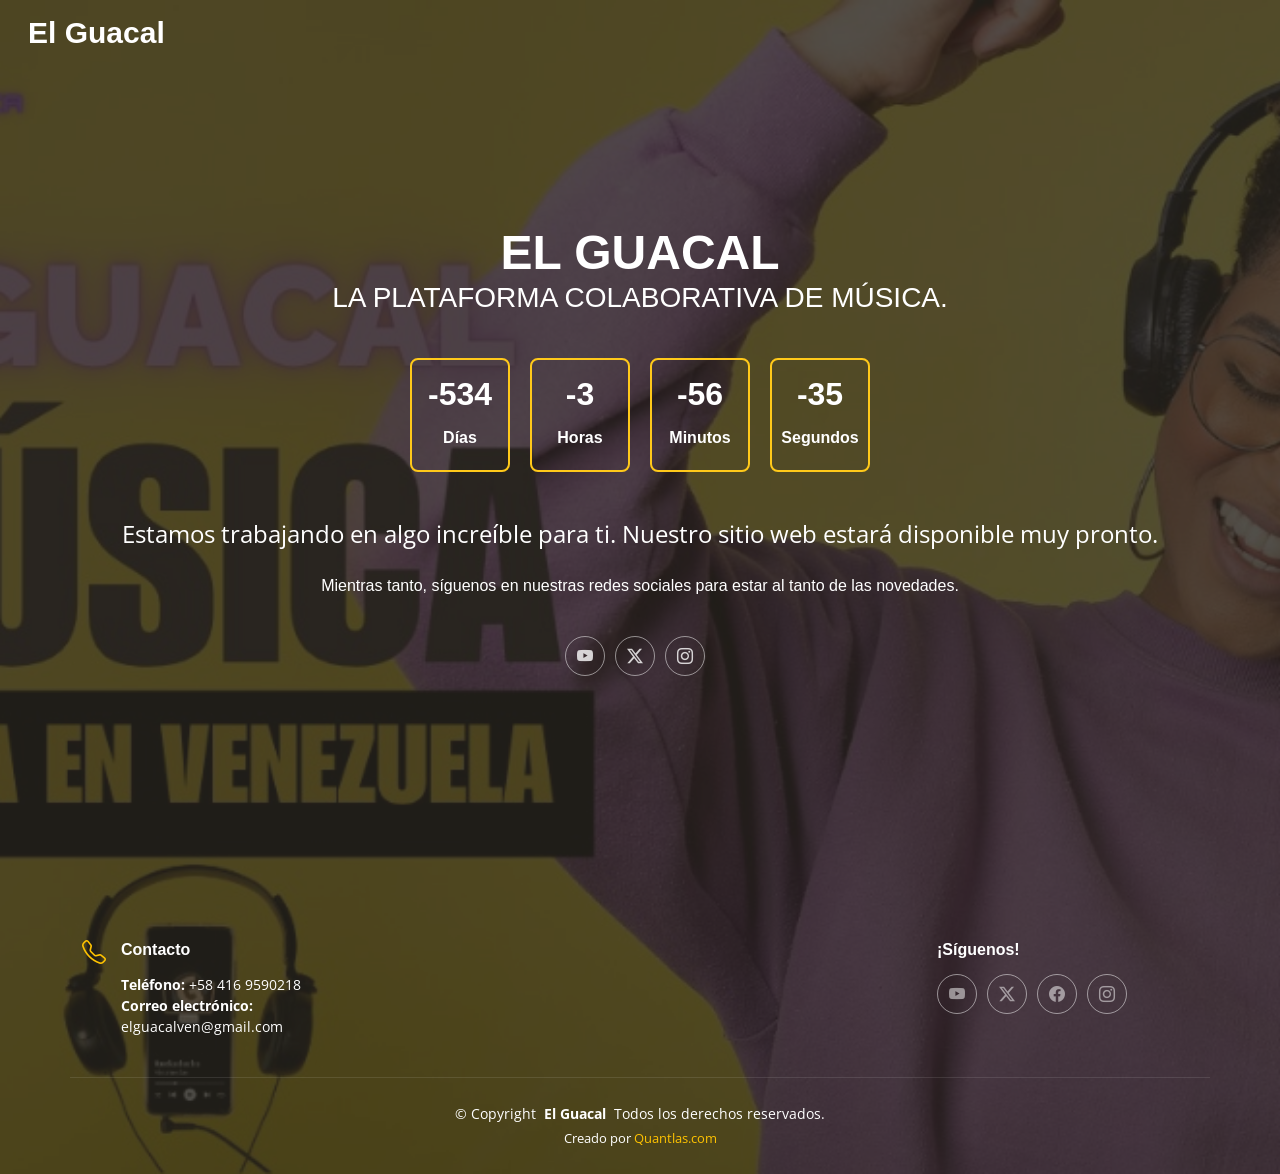
<file: under/index.html>
<!DOCTYPE html>
<html lang="es">
  <head>
    <meta charset="utf-8" />
    <meta content="width=device-width, initial-scale=1.0" name="viewport" />
    <title>El Guacal - Próximamente</title>
    <meta
      name="description"
      content="El Guacal - La Plataforma Colaborativa de Música."
    />
    <meta name="keywords" content="" />

    <!-- Meta tags para Open Graph (Facebook, LinkedIn, WhatsApp, etc.) -->
    <meta property="og:title" content="El Guacal" />
    <meta
      property="og:description"
      content="La Plataforma Colaborativa de Música."
    />
    <meta
      property="og:image"
      content="https://elguacalmedia.com/assets/img/under.jpg"
    />
    <meta property="og:url" content="https://elguacalmedia.com" />
    <meta property="og:type" content="website" />

    <!-- Meta tags para Twitter (opcional) -->
    <meta
      name="twitter:card"
      content="El Guacal - La Plataforma Colaborativa de Música."
    />
    <meta name="twitter:title" content="El Guacal" />
    <meta
      name="twitter:description"
      content="La Plataforma Colaborativa de Música."
    />
    <meta
      name="twitter:image"
      content="https://elguacalmedia.com/assets/img/under.jpg"
    />

    <!-- Favicons -->
    <link href="assets/img/favicon.png" rel="icon" />
    <link href="assets/img/apple-touch-icon.png" rel="apple-touch-icon" />

    <!-- Fonts -->
    <link rel="preconnect" href="https://fonts.googleapis.com" />
    <link rel="preconnect" href="https://fonts.gstatic.com" crossorigin />
    <link
      href="https://fonts.googleapis.com/css2?family=Open+Sans:ital,wght@0,300..800;1,300..800&display=swap"
      rel="stylesheet"
    />

    <!-- Vendor CSS Files -->
    <link
      href="assets/vendor/bootstrap/css/bootstrap.min.css"
      rel="stylesheet"
    />
    <link
      href="assets/vendor/bootstrap-icons/bootstrap-icons.css"
      rel="stylesheet"
    />
    <link href="assets/vendor/aos/aos.css" rel="stylesheet" />

    <!-- Main CSS File -->
    <link href="assets/css/main.css" rel="stylesheet" />
  </head>

  <body class="index-page">
    <header id="header" class="header d-flex align-items-center px-3 fixed-top">
      <div
        class="container-fluid position-relative d-flex align-items-center justify-content-between"
      >
        <a href="index.html" class="logo d-flex align-items-center">
          <h1 class="sitename">El Guacal</h1>
        </a>
      </div>
    </header>

    <main class="main">
      <!-- Hero Section -->
      <section id="hero" class="hero section transparent-background">
        <div
          class="container text-center"
          data-aos="fade-up"
          data-aos-delay="100"
        >
          <div class="row justify-content-center">
            <div class="col-lg-8">
              <h1 class="text-uppercase">El Guacal <br /></h1>
              <h3 class="text-uppercase">
                La Plataforma Colaborativa de Música.
              </h3>
            </div>
            <div
              class="countdown d-flex justify-content-center"
              data-count="2025/06/20"
            >
              <div>
                <h3 class="count-days"></h3>
                <h4>Días</h4>
              </div>
              <div>
                <h3 class="count-hours"></h3>
                <h4>Horas</h4>
              </div>
              <div>
                <h3 class="count-minutes"></h3>
                <h4>Minutos</h4>
              </div>
              <div>
                <h3 class="count-seconds"></h3>
                <h4>Segundos</h4>
              </div>
            </div>
            <div class="mt-4 mb-2 text-center">
              <p>
                Estamos trabajando en algo increíble para ti. Nuestro sitio web
                estará disponible muy pronto.
              </p>
              <h6 class="mt-4 mb-2">
                Mientras tanto, síguenos en nuestras redes sociales para estar
                al tanto de las novedades.
              </h6>
            </div>
            <div class="social-links">
              <a href="https://www.youtube.com/@ELGUACALMEDIA"
                ><i class="bi bi-youtube"></i
              ></a>
              <a href="#"><i class="bi bi-twitter-x"></i></a>
              <a href="#"><i class="bi bi-instagram"></i></a>
            </div>
          </div>
        </div>
      </section>
      <!-- /Hero Section -->
    </main>

    <footer id="footer" class="footer transparent-background">
      <div class="container">
        <div class="row gy-3">
          <div class="col-lg-3 col-md-6 d-flex">
            <i class="bi bi-telephone icon"></i>
            <div>
              <h4>Contacto</h4>
              <p>
                <strong>Teléfono:</strong> <span>+58 416 9590218</span><br />
                <strong>Correo electrónico:</strong>
                <span>elguacalven@gmail.com</span><br />
              </p>
            </div>
          </div>

          <div class="col-lg-3 col-md-6 d-flex"></div>

          <div class="col-lg-3 col-md-6 d-flex"></div>

          <div class="col-lg-3 col-md-6">
            <h4>¡Síguenos!</h4>
            <div class="social-links d-flex">
              <a href="https://www.youtube.com/@ELGUACALMEDIA" class="linkedin"
                ><i class="bi bi-youtube"></i
              ></a>
              <a href="#" class="twitter"><i class="bi bi-twitter-x"></i></a>
              <a href="#" class="facebook"><i class="bi bi-facebook"></i></a>
              <a href="#" class="instagram"><i class="bi bi-instagram"></i></a>
            </div>
          </div>
        </div>
      </div>

      <div class="container copyright text-center mt-4">
        <p>
          © <span>Copyright</span>
          <strong class="px-1 sitename">El Guacal</strong>
          <span>Todos los derechos reservados.</span>
        </p>
        <div class="credits">Creado por <a href="#">Quantlas.com</a></div>
      </div>
    </footer>

    <!-- Scroll Top -->
    <a
      href="#"
      id="scroll-top"
      class="scroll-top d-flex align-items-center justify-content-center"
      ><i class="bi bi-arrow-up-short"></i
    ></a>

    <!-- Preloader -->
    <div id="preloader"></div>

    <!-- Vendor JS Files -->
    <script src="assets/vendor/bootstrap/js/bootstrap.bundle.min.js"></script>
    <script src="assets/vendor/php-email-form/validate.js"></script>
    <script src="assets/vendor/aos/aos.js"></script>

    <!-- Main JS File -->
    <script src="assets/js/main.js"></script>
  </body>
</html>
</file>
<file: under/assets/css/main.css>
:root {
  --default-font: "Open Sans", sans-serif;;
  --heading-font: "Raleway", sans-serif;
  --nav-font: "Poppins", sans-serif;
}

/* Global Colors - The following color variables are used throughout the website. Updating them here will change the color scheme of the entire website */
:root {
  --background-color: #ffffff; /* Background color for the entire website, including individual sections */
  --default-color: #ffffff; /* Default color used for the majority of the text content across the entire website */
  --heading-color: #ffffff; /* Color for headings, subheadings and title throughout the website */
  --accent-color: #FFc300; /* Accent color that represents your brand on the website. It's used for buttons, links, and other elements that need to stand out */
  --surface-color: #ffffff; /* The surface color is used as a background of boxed elements within sections, such as cards, icon boxes, or other elements that require a visual separation from the global background. */
  --contrast-color: #ffffff; /* Contrast color for text, ensuring readability against backgrounds of accent, heading, or default colors. */
}

/* Nav Menu Colors - The following color variables are used specifically for the navigation menu. They are separate from the global colors to allow for more customization options */
:root {
  --nav-color: #ffffff; /* The default color of the main navmenu links */
  --nav-hover-color: #FFc300; /* Applied to main navmenu links when they are hovered over or active */
  --nav-mobile-background-color: #384a59; /* Used as the background color for mobile navigation menu */
  --nav-dropdown-background-color: #566c7f; /* Used as the background color for dropdown items that appear when hovering over primary navigation items */
  --nav-dropdown-color: #ffffff; /* Used for navigation links of the dropdown items in the navigation menu. */
  --nav-dropdown-hover-color: #FFc300; /* Similar to --nav-hover-color, this color is applied to dropdown navigation links when they are hovered over. */
}

/* Color Presets - These classes override global colors when applied to any section or element, providing reuse of the sam color scheme. */

.light-background {
  --background-color: #f9f9f9;
  --surface-color: #ffffff;
}

.dark-background {
  --background-color: #060606;
  --default-color: #ffffff;
  --heading-color: #ffffff;
  --surface-color: #252525;
  --contrast-color: #ffffff;
}

.transparent-background {
  --background-color: rgba(255, 255, 255, 0);
  --contrast-color: #5b5b5b;
}

/* Smooth scroll */
:root {
  scroll-behavior: smooth;
}

/*--------------------------------------------------------------
# General Styling & Shared Classes
--------------------------------------------------------------*/
body {
  color: var(--default-color);
  background-color: var(--background-color);
  font-family: var(--default-font);
  background: url(../img/under.jpg) top center no-repeat;
  background-size: cover;
  position: relative;
}

body::before {
  content: "";
  position: absolute;
  left: 0;
  right: 0;
  top: 0;
  bottom: 0;
  background: rgba(39, 37, 31, 0.8);
}

@media (min-width: 1366px) {
  body {
    background-attachment: fixed;
  }
}

a {
  color: var(--accent-color);
  text-decoration: none;
  transition: 0.3s;
}

a:hover {
  color: color-mix(in srgb, var(--accent-color), transparent 25%);
  text-decoration: none;
}

h1,
h2,
h3,
h4,
h5,
h6 {
  color: var(--heading-color);
  font-family: var(--heading-font);
}

/*--------------------------------------------------------------
# Global Header
--------------------------------------------------------------*/
.header {
  --background-color: rgba(255, 255, 255, 0);
  color: var(--default-color);
  background-color: var(--background-color);
  padding: 15px 0;
  transition: all 0.5s;
  z-index: 997;
}

.header .logo {
  line-height: 1;
}

.header .logo img {
  max-height: 32px;
  margin-right: 8px;
}

.header .logo h1 {
  font-size: 30px;
  margin: 0;
  font-weight: 700;
  color: var(--heading-color);
}

/*--------------------------------------------------------------
# Navigation Menu
--------------------------------------------------------------*/
/* Navmenu - Desktop */
@media (min-width: 1200px) {
  .navmenu {
    padding: 0;
  }

  .navmenu ul {
    margin: 0;
    padding: 0;
    display: flex;
    list-style: none;
    align-items: center;
  }

  .navmenu li {
    position: relative;
  }

  .navmenu a,
  .navmenu a:focus {
    color: var(--nav-color);
    padding: 18px 15px;
    font-size: 16px;
    font-family: var(--nav-font);
    font-weight: 400;
    display: flex;
    align-items: center;
    justify-content: space-between;
    white-space: nowrap;
    transition: 0.3s;
  }

  .navmenu a i,
  .navmenu a:focus i {
    font-size: 12px;
    line-height: 0;
    margin-left: 5px;
    transition: 0.3s;
  }

  .navmenu li:last-child a {
    padding-right: 0;
  }

  .navmenu li:hover > a,
  .navmenu .active,
  .navmenu .active:focus {
    color: var(--nav-hover-color);
  }

  .navmenu .dropdown ul {
    margin: 0;
    padding: 10px 0;
    background: var(--nav-dropdown-background-color);
    display: block;
    position: absolute;
    visibility: hidden;
    left: 14px;
    top: 130%;
    opacity: 0;
    transition: 0.3s;
    border-radius: 4px;
    z-index: 99;
    box-shadow: 0px 0px 30px rgba(0, 0, 0, 0.1);
  }

  .navmenu .dropdown ul li {
    min-width: 200px;
  }

  .navmenu .dropdown ul a {
    padding: 10px 20px;
    font-size: 15px;
    text-transform: none;
    color: var(--nav-dropdown-color);
  }

  .navmenu .dropdown ul a i {
    font-size: 12px;
  }

  .navmenu .dropdown ul a:hover,
  .navmenu .dropdown ul .active:hover,
  .navmenu .dropdown ul li:hover > a {
    color: var(--nav-dropdown-hover-color);
  }

  .navmenu .dropdown:hover > ul {
    opacity: 1;
    top: 100%;
    visibility: visible;
  }

  .navmenu .dropdown .dropdown ul {
    top: 0;
    left: -90%;
    visibility: hidden;
  }

  .navmenu .dropdown .dropdown:hover > ul {
    opacity: 1;
    top: 0;
    left: -100%;
    visibility: visible;
  }
}

/* Navmenu - Mobile */
@media (max-width: 1199px) {
  .mobile-nav-toggle {
    color: var(--nav-color);
    font-size: 28px;
    line-height: 0;
    margin-right: 10px;
    cursor: pointer;
    transition: color 0.3s;
  }

  .navmenu {
    padding: 0;
    z-index: 9997;
  }

  .navmenu ul {
    display: none;
    list-style: none;
    position: absolute;
    inset: 60px 20px 20px 20px;
    padding: 10px 0;
    margin: 0;
    border-radius: 6px;
    background-color: var(--nav-mobile-background-color);
    overflow-y: auto;
    transition: 0.3s;
    z-index: 9998;
    box-shadow: 0px 0px 30px rgba(0, 0, 0, 0.1);
  }

  .navmenu a,
  .navmenu a:focus {
    color: var(--nav-dropdown-color);
    padding: 10px 20px;
    font-family: var(--nav-font);
    font-size: 17px;
    font-weight: 500;
    display: flex;
    align-items: center;
    justify-content: space-between;
    white-space: nowrap;
    transition: 0.3s;
  }

  .navmenu a i,
  .navmenu a:focus i {
    font-size: 12px;
    line-height: 0;
    margin-left: 5px;
    width: 30px;
    height: 30px;
    display: flex;
    align-items: center;
    justify-content: center;
    border-radius: 50%;
    transition: 0.3s;
    background-color: color-mix(in srgb, var(--accent-color), transparent 90%);
  }

  .navmenu a i:hover,
  .navmenu a:focus i:hover {
    background-color: var(--accent-color);
    color: var(--contrast-color);
  }

  .navmenu a:hover,
  .navmenu .active,
  .navmenu .active:focus {
    color: var(--nav-dropdown-hover-color);
  }

  .navmenu .active i,
  .navmenu .active:focus i {
    background-color: var(--accent-color);
    color: var(--contrast-color);
    transform: rotate(180deg);
  }

  .navmenu .dropdown ul {
    position: static;
    display: none;
    z-index: 99;
    padding: 10px 0;
    margin: 10px 20px;
    background-color: var(--nav-dropdown-background-color);
    border: 1px solid color-mix(in srgb, var(--default-color), transparent 90%);
    box-shadow: none;
    transition: all 0.5s ease-in-out;
  }

  .navmenu .dropdown ul ul {
    background-color: rgba(33, 37, 41, 0.1);
  }

  .navmenu .dropdown > .dropdown-active {
    display: block;
    background-color: rgba(33, 37, 41, 0.03);
  }

  .mobile-nav-active {
    overflow: hidden;
  }

  .mobile-nav-active .mobile-nav-toggle {
    color: #fff;
    position: absolute;
    font-size: 32px;
    top: 15px;
    right: 15px;
    margin-right: 0;
    z-index: 9999;
  }

  .mobile-nav-active .navmenu {
    position: fixed;
    overflow: hidden;
    inset: 0;
    background: rgba(33, 37, 41, 0.8);
    transition: 0.3s;
  }

  .mobile-nav-active .navmenu > ul {
    display: block;
  }
}

/*--------------------------------------------------------------
# Global Footer
--------------------------------------------------------------*/
.footer {
  --background-color: rgba(255, 255, 255, 0);
  color: var(--default-color);
  background-color: var(--background-color);
  font-size: 14px;
  padding: 40px 0 0 0;
  position: relative;
}

.footer .icon {
  color: var(--accent-color);
  margin-right: 15px;
  font-size: 24px;
  line-height: 0;
}

.footer h4 {
  font-size: 16px;
  font-weight: 700;
  margin-bottom: 15px;
}

.footer .address p {
  margin-bottom: 0px;
}

.footer .social-links a {
  display: flex;
  align-items: center;
  justify-content: center;
  width: 40px;
  height: 40px;
  border-radius: 50%;
  border: 1px solid color-mix(in srgb, var(--default-color), transparent 50%);
  font-size: 16px;
  color: color-mix(in srgb, var(--default-color), transparent 50%);
  margin-right: 10px;
  transition: 0.3s;
}

.footer .social-links a:hover {
  color: var(--accent-color);
  border-color: var(--accent-color);
}

.footer .copyright {
  padding: 25px 0;
  border-top: 1px solid
    color-mix(in srgb, var(--default-color), transparent 90%);
}

.footer .copyright p {
  margin-bottom: 0;
}

.footer .credits {
  margin-top: 5px;
  font-size: 13px;
}

/*--------------------------------------------------------------
# Preloader
--------------------------------------------------------------*/
#preloader {
  position: fixed;
  inset: 0;
  z-index: 999999;
  overflow: hidden;
  background: var(--background-color);
  transition: all 0.6s ease-out;
}

#preloader:before {
  content: "";
  position: fixed;
  top: calc(50% - 30px);
  left: calc(50% - 30px);
  border: 6px solid #ffffff;
  border-color: var(--accent-color) transparent var(--accent-color) transparent;
  border-radius: 50%;
  width: 60px;
  height: 60px;
  animation: animate-preloader 1.5s linear infinite;
}

@keyframes animate-preloader {
  0% {
    transform: rotate(0deg);
  }

  100% {
    transform: rotate(360deg);
  }
}

/*--------------------------------------------------------------
# Scroll Top Button
--------------------------------------------------------------*/
.scroll-top {
  position: fixed;
  visibility: hidden;
  opacity: 0;
  right: 15px;
  bottom: -15px;
  z-index: 99999;
  background-color: var(--accent-color);
  width: 44px;
  height: 44px;
  border-radius: 50px;
  transition: all 0.4s;
}

.scroll-top i {
  font-size: 24px;
  color: var(--contrast-color);
  line-height: 0;
}

.scroll-top:hover {
  background-color: color-mix(in srgb, var(--accent-color), transparent 20%);
  color: var(--contrast-color);
}

.scroll-top.active {
  visibility: visible;
  opacity: 1;
  bottom: 15px;
}

/*--------------------------------------------------------------
# Disable aos animation delay on mobile devices
--------------------------------------------------------------*/
@media screen and (max-width: 768px) {
  [data-aos-delay] {
    transition-delay: 0 !important;
  }
}

/*--------------------------------------------------------------
# Global Page Titles & Breadcrumbs
--------------------------------------------------------------*/
.page-title {
  color: var(--default-color);
  background-color: var(--background-color);
  position: relative;
}

.page-title .heading {
  padding: 80px 0;
  border-top: 1px solid
    color-mix(in srgb, var(--default-color), transparent 90%);
}

.page-title .heading h1 {
  font-size: 38px;
  font-weight: 700;
}

.page-title nav {
  background-color: color-mix(in srgb, var(--default-color), transparent 95%);
  padding: 20px 0;
}

.page-title nav ol {
  display: flex;
  flex-wrap: wrap;
  list-style: none;
  margin: 0;
  font-size: 16px;
  font-weight: 600;
}

.page-title nav ol li + li {
  padding-left: 10px;
}

.page-title nav ol li + li::before {
  content: "/";
  display: inline-block;
  padding-right: 10px;
  color: color-mix(in srgb, var(--default-color), transparent 70%);
}

/*--------------------------------------------------------------
# Global Sections
--------------------------------------------------------------*/
section,
.section {
  color: var(--default-color);
  background-color: var(--background-color);
  padding: 60px 0;
  scroll-margin-top: 90px;
  overflow: clip;
  position: relative;
}

@media (max-width: 1199px) {
  section,
  .section {
    scroll-margin-top: 66px;
  }
}

/*--------------------------------------------------------------
# Global Section Titles
--------------------------------------------------------------*/
.section-title {
  text-align: center;
  padding-bottom: 60px;
  position: relative;
}

.section-title h2 {
  font-size: 32px;
  font-weight: 700;
  margin-bottom: 20px;
  padding-bottom: 20px;
  position: relative;
}

.section-title h2:after {
  content: "";
  position: absolute;
  display: block;
  width: 50px;
  height: 3px;
  background: var(--accent-color);
  left: 0;
  right: 0;
  bottom: 0;
  margin: auto;
}

.section-title p {
  margin-bottom: 0;
}

/*--------------------------------------------------------------
# Hero Section
--------------------------------------------------------------*/
.hero {
  --background-color: rgba(255, 255, 255, 0);
  width: 100%;
  min-height: 100vh;
  position: relative;
  padding: 80px 0;
  display: flex;
  align-items: center;
  justify-content: center;
}

.hero h1 {
  margin: 0;
  font-size: 48px;
  font-weight: 700;
}

.hero p {
  margin: 10px 0 0 0;
  font-size: 24px;
  color: var(--heading-color);
}

@media (max-width: 768px) {
  .hero h2 {
    font-size: 32px;
  }

  .hero p {
    font-size: 18px;
  }
}

.hero .countdown {
  margin-top: 25px;
}

.hero .countdown div {
  text-align: center;
  border: 2px solid color-mix(in srgb, var(--default-color), #ffc300 90%);
  border-radius: 8px;
  margin: 10px 10px;
  width: 100px;
  padding: 15px 0;
}

.hero .countdown div h3 {
  font-weight: 700;
  font-size: 32px;
  margin-bottom: 15px;
}

.hero .countdown div h4 {
  font-size: 16px;
  font-weight: 600;
}

@media (max-width: 575px) {
  .hero .countdown div {
    width: 70px;
    padding: 10px 0;
    margin: 10px 8px;
  }

  .hero .countdown div h3 {
    font-size: 28px;
    margin-bottom: 10px;
  }

  .hero .countdown div h4 {
    font-size: 14px;
    font-weight: 500;
  }
}

.hero .social-links {
  margin-top: 25px;
  display: flex;
  align-items: center;
  justify-content: center;
}

.hero .social-links a {
  display: flex;
  align-items: center;
  justify-content: center;
  width: 40px;
  height: 40px;
  border-radius: 50%;
  border: 1px solid color-mix(in srgb, var(--default-color), transparent 50%);
  font-size: 16px;
  color: color-mix(in srgb, var(--default-color), transparent 20%);
  margin-right: 10px;
  transition: 0.3s;
}

.hero .social-links a:hover {
  color: var(--accent-color);
  border-color: var(--accent-color);
}
</file>
